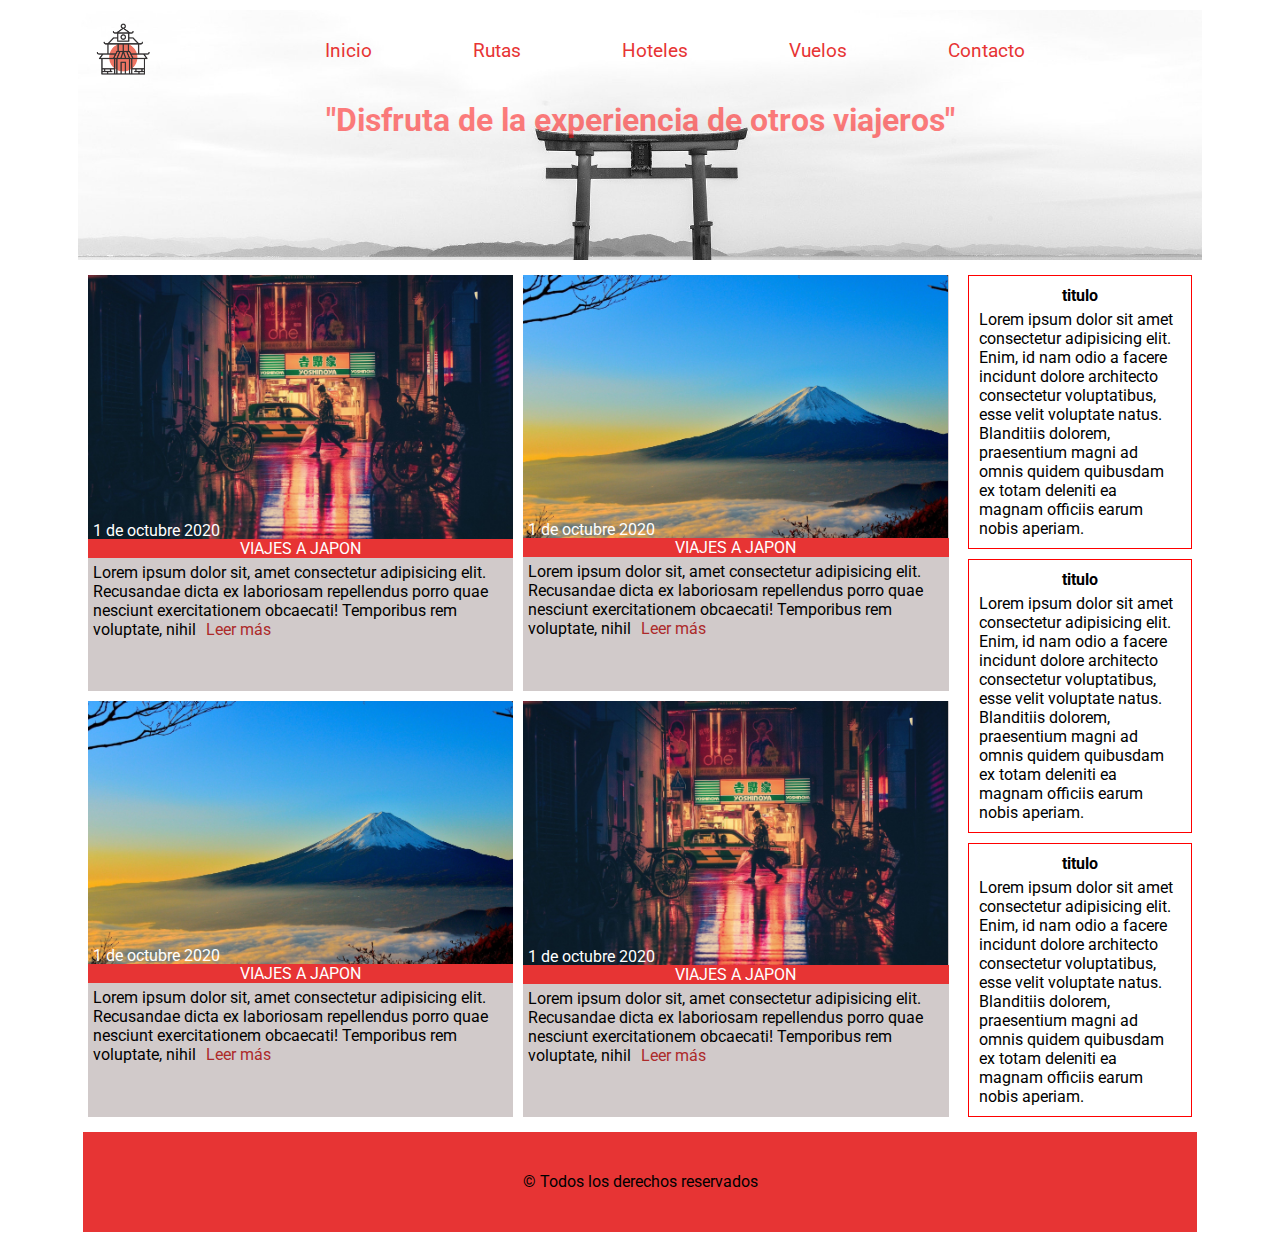
<file: wireframe_FLEX_LAYOUT(ejercicios1-5)/index.html>
<!DOCTYPE html>
<html lang="en">

<head>
    <meta charset="UTF-8">
    <meta name="viewport" content="width=device-width, initial-scale=1, maximum-scale=2">
    <link rel="stylesheet" href="https://use.fontawesome.com/releases/v5.8.1/css/all.css"
        integrity="sha384-50oBUHEmvpQ+1lW4y57PTFmhCaXp0ML5d60M1M7uH2+nqUivzIebhndOJK28anvf" crossorigin="anonymous">
    <link rel="preconnect" href="https://fonts.gstatic.com">
    <link href="https://fonts.googleapis.com/css2?family=Roboto:wght@100&display=swap" rel="stylesheet">
    <link rel="stylesheet" href="style.css">
    <title>Wireframe Flex Layout - IT Academy</title>
</head>

<body>
    <div class="container">
        <header>
            <div class="nav">
                <div class="logo"><img src="img/logo.png" alt=""></div>
                <div class="nav-menu">
                    <a href="#"><i class="fas fa-home"></i>Inicio</a>
                    <a href="#"><i class="fas fa-map-signs"></i>Rutas</a>
                    <a href="#"><i class="fas fa-hotel"></i>Hoteles</a>
                    <a href="#"><i class="fas fa-plane-departure"></i>Vuelos</a>
                    <a href="#"><i class="far fa-envelope"></i>Contacto</a>
                </div>
                <div class="social">
                    <i class="fab fa-facebook-square"></i>
                    <i class="fab fa-instagram"></i>
                </div>
            </div>
            <div class="principal">
                <div class="texto">
                    <h1>"Disfruta de la experiencia de otros viajeros"</h1>
                </div>
            </div>
        </header>
        <section class="section">
            <div class="articles">
                <article class="article">
                    <img class="fotojapon" src="img/japon2.jpg" alt="foto de un lugar en japon" />
                    <p class="fecha">1 de octubre 2020</p>
                    <p class="titulofoto">VIAJES A JAPON</p>
                    <div class="descripcion">
                        <p>Lorem ipsum dolor sit, amet consectetur adipisicing elit. Recusandae dicta ex laboriosam
                            repellendus porro quae nesciunt exercitationem obcaecati! Temporibus rem voluptate, nihil<a
                                href="#">Leer
                                más</a> </p>
                    </div>
                </article>
                <article class="article">
                    <img class="fotojapon" src="img/japon4.jpg" alt="foto de un lugar en japon" />
                    <p class="fecha">1 de octubre 2020</p>
                    <p class="titulofoto">VIAJES A JAPON</p>
                    <div class="descripcion">
                        <p>Lorem ipsum dolor sit, amet consectetur adipisicing elit. Recusandae dicta ex laboriosam
                            repellendus porro quae nesciunt exercitationem obcaecati! Temporibus rem voluptate, nihil<a
                                href="#">Leer
                                más</a> </p>
                    </div>
                </article>
                <article class="article">
                    <img class="fotojapon" src="img/japon4.jpg" alt="foto de un lugar en japon" />
                    <p class="fecha">1 de octubre 2020</p>
                    <p class="titulofoto">VIAJES A JAPON</p>

                    <div class="descripcion">
                        <p>Lorem ipsum dolor sit, amet consectetur adipisicing elit. Recusandae dicta ex laboriosam
                            repellendus porro quae nesciunt exercitationem obcaecati! Temporibus rem voluptate, nihil<a
                                href="#">Leer
                                más</a> </p>
                    </div>
                </article>
                <article class="article">
                    <img class="fotojapon" src="img/japon2.jpg" alt="foto de un lugar en japon" />
                    <p class="fecha">1 de octubre 2020</p>
                    <p class="titulofoto">VIAJES A JAPON</p>
                    <div class="descripcion">
                        <p>Lorem ipsum dolor sit, amet consectetur adipisicing elit. Recusandae dicta ex laboriosam
                            repellendus porro quae nesciunt exercitationem obcaecati! Temporibus rem voluptate, nihil<a
                                href="#">Leer
                                más</a> </p>
                    </div>
                </article>
            </div>
            <aside>
                <div class="aside-article">
                    <h4>titulo</h4>
                    <p>Lorem ipsum dolor sit amet consectetur adipisicing elit. Enim, id nam odio a facere incidunt
                        dolore architecto consectetur voluptatibus, esse velit voluptate natus. Blanditiis dolorem,
                        praesentium magni ad omnis quidem quibusdam ex totam deleniti ea magnam officiis earum nobis
                        aperiam.</p>
                </div>
                <div class="aside-article">
                    <h4>titulo</h4>
                    <p>Lorem ipsum dolor sit amet consectetur adipisicing elit. Enim, id nam odio a facere incidunt
                        dolore architecto consectetur voluptatibus, esse velit voluptate natus. Blanditiis dolorem,
                        praesentium magni ad omnis quidem quibusdam ex totam deleniti ea magnam officiis earum nobis
                        aperiam.</p>
                </div>
                <div class="aside-article">
                    <h4>titulo</h4>
                    <p>Lorem ipsum dolor sit amet consectetur adipisicing elit. Enim, id nam odio a facere incidunt
                        dolore architecto consectetur voluptatibus, esse velit voluptate natus. Blanditiis dolorem,
                        praesentium magni ad omnis quidem quibusdam ex totam deleniti ea magnam officiis earum nobis
                        aperiam.</p>
                </div>
            </aside>
        </section>
        <footer>
            <div class="contenido-footer">
                <p>&copy Todos los derechos reservados</p>
            </div>
        </footer>
    </div>
</body>

</html>
</file>
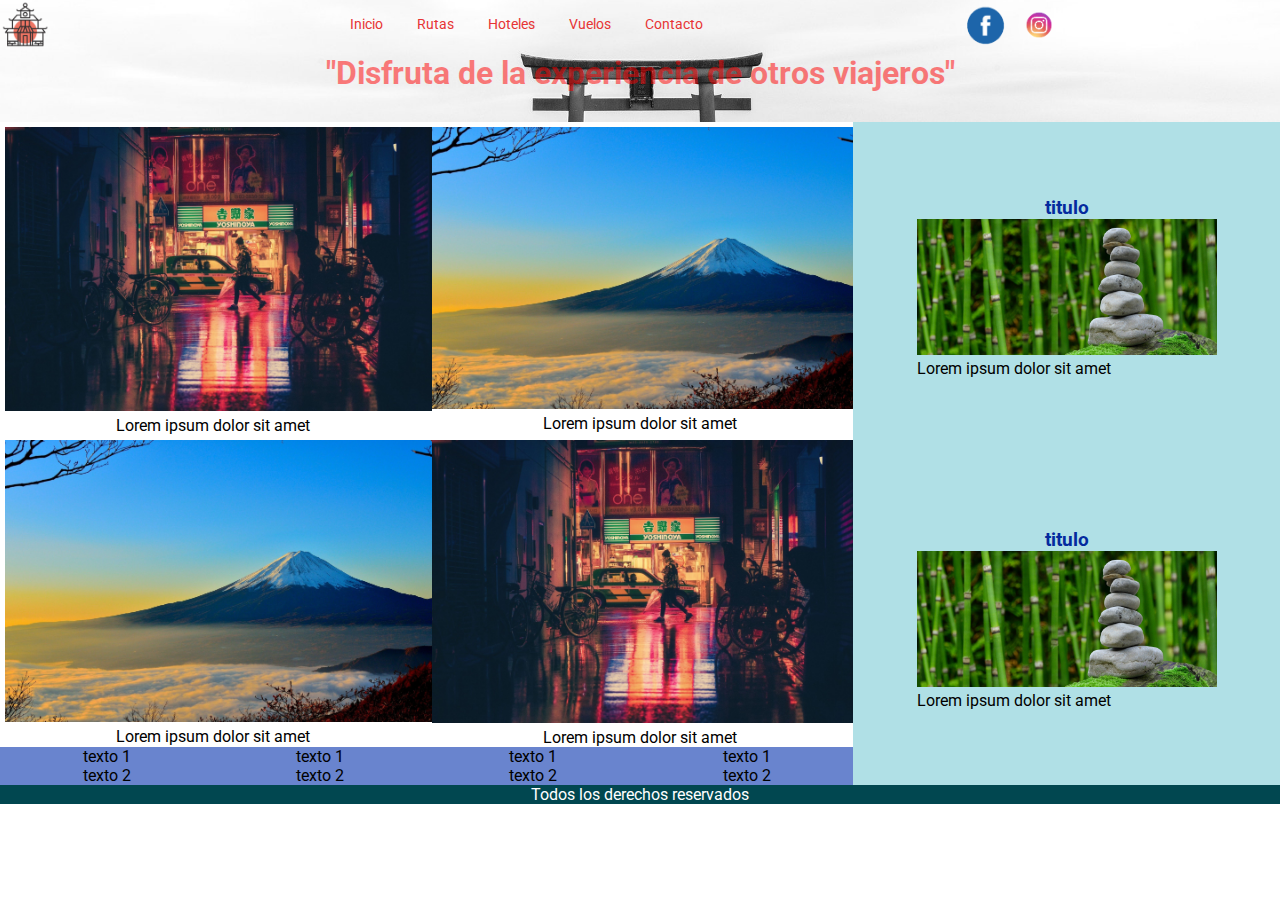
<file: wireframe_GRID(ejercicio6)/index2.html>
<!DOCTYPE html>
<html lang="en">

<head>
    <meta charset="UTF-8">
    <meta name="viewport" content="width=device-width, initial-scale=1, maximum-scale=2">
    <link rel="preconnect" href="https://fonts.gstatic.com">
    <link href="https://fonts.googleapis.com/css2?family=Roboto:wght@100&display=swap" rel="stylesheet">
    <link rel="stylesheet" href="style2.css">
    <title>Wireframe Grid Layout - IT Academy</title>
</head>

<body>
    <div class="container">
        <header class="header">
            <div class="nav">
                <div class="logo"><img src="img/logo.png" alt=""></div>
                <div class="nav-menu">
                    <a href="#">Inicio</a>
                    <a href="#">Rutas</a>
                    <a href="#">Hoteles</a>
                    <a href="#">Vuelos</a>
                    <a href="#">Contacto</a>
                </div>
                <div class="social">
                    <img src="img/logo-facebook.png" alt="logo de facebook">
                    <img src="img/logo-instagram.png" alt="logo de instagram">
                </div>
            </div>
            <div class="principal">
                <div class="texto">
                    <h1>"Disfruta de la experiencia de otros viajeros"</h1>
                </div>
            </div>
        </header>

        <section class="main-container">
            <div class="articles">
                <article class="article">
                    <img class="fotojapon" src="img/japon2.jpg" alt="foto de un lugar en japon" />
                    <div class="descripcion">
                        <p>Lorem ipsum dolor sit amet</p>

                    </div>
                </article>

                <article class="article">
                    <img class="fotojapon" src="img/japon4.jpg" alt="foto de un lugar en japon" />
                    <div class="descripcion">
                        <p>Lorem ipsum dolor sit amet</p>

                    </div>
                </article>

                <article class="article">
                    <img class="fotojapon" src="img/japon4.jpg" alt="foto de un lugar en japon" />
                    <div class="descripcion">
                        <p>Lorem ipsum dolor sit amet</p>

                    </div>
                </article>

                <article class="article">
                    <img class="fotojapon" src="img/japon2.jpg" alt="foto de un lugar en japon" />
                    <div class="descripcion">
                        <p>Lorem ipsum dolor sit amet</p>

                    </div>

                </article>

                <article class="articleL">
                    <div class="enlaces">
                        <ul>
                            <li>texto 1</li>
                            <li>texto 2</li>
                        </ul>
                    </div>
                    <div class="enlaces">
                        <ul>
                            <li>texto 1</li>
                            <li>texto 2</li>
                        </ul>
                    </div>
                    <div class="enlaces">
                        <ul>
                            <li>texto 1</li>
                            <li>texto 2</li>
                        </ul>
                    </div>
                    <div class="enlaces">
                        <ul>
                            <li>texto 1</li>
                            <li>texto 2</li>
                        </ul>
                    </div>
                </article>




            </div>






            <aside class="aside-container">
                <div class="aside-article">
                    <h3>titulo</h3>
                    <img src="img/japon1.jpg" alt="">
                    <div class="descripcion">
                        <p>Lorem ipsum dolor sit amet</p>

                    </div>
                </div>
                <div class="aside-article">
                    <h3>titulo</h3>
                    <img src="img/japon1.jpg" alt="">
                    <div class="descripcion">
                        <p>Lorem ipsum dolor sit amet</p>

                    </div>
                </div>
            </aside>

        </section>


        <footer>
            <div class="contenido-footer">
                <p>Todos los derechos reservados</p>
            </div>
        </footer>

    </div>
</body>

</html>
</file>
<file: wireframe_FLEX_LAYOUT(ejercicios1-5)/style.css>
*{
    box-sizing: border-box;
    margin:5px;
    padding: 0px;
    font-family: 'Roboto', sans-serif;
}

.container{
    width: 90%;
    margin: 0 auto;
}

/*  HEADER  */

header{
    background:url('img/cabecera_fondo.jpg');
    background-repeat:no-repeat;
    background-size:cover;
    background-position:center;
    height: 250px;
} 

.nav{
    display: flex;
    align-items:center;   
}

.logo{
    flex: 1 auto; 
}

.logo img{
    width: 60px;
}

.nav-menu{
    flex: 4 auto;
    display: flex;
    align-items:center;
    justify-content:space-around;
    flex-wrap: wrap;
}

.nav-menu a{
    text-decoration: none;
    font-size: 1.2em;
    color: rgb(231, 52, 52);
}

.nav-menu a:hover{
    border-bottom:1px solid red;
}

.social{
    flex: 1 auto;
    display: flex;
    flex-direction: column;
    align-items:center;
    justify-content:space-around;
}

.social i{
font-size: 1.8em;
}

.texto{
    display: flex;
    justify-content: space-around;
    align-items: center;
}

.texto h1{
    color: red;
    opacity: 0.5;
}

/* EL CONTENIDO */

.section{
    display: flex;
}

.articles{
    flex: 3 1 auto;
    display: flex;
    flex-wrap: wrap;
    justify-content: space-around;
}

.article{
    flex: 1 1 auto;
    width: 40%;
    justify-content: space-around;
    background-color: #d1caca;
}
.article a{
    text-decoration: none;
    color: rgb(173, 42, 42);
    margin: 10px;
}
.article:hover{
    opacity: 0.9;
}


.fotojapon{
    max-width: 100%;
    vertical-align:top;
    margin: 0;
}

.article .fecha{
    position: absolute;
    color: white;
    margin-top: -37px;
}


.article .titulofoto{
    margin: 0;
    position: relative;
    background-color: rgb(231, 52, 52);
    color: white;
    margin-top: -19px;
    text-align: center;
}
.descripcion{
    margin:0;
    color: black;
}
.descripcion p,
.contenido-footer p{
    font-size: 1em;
}





/* ASIDE */


aside{
    flex: 2 auto;
    display: flex;
    flex-direction: column;
    justify-content: space-around;
}
.aside-article{
    border: 1px solid red;
    height: 33%;
    padding: 5px;
}
.aside-article h4{
   text-align: center;
}


/* FOOTER */


footer p{
    text-align: center;
}

.contenido-footer{
    background-color: rgb(231, 52, 52);
    line-height: 100px;
}


/* MEDIAQUERIES */
@media all and (max-width: 800px){
    .section{
        display: block;
    }
}
</file>
<file: wireframe_GRID(ejercicio6)/style2.css>
*{
    box-sizing: border-box;
    margin: 0;
    padding: 0;
    font-family: 'Roboto', sans-serif;
}


/* nombrar los elementos */

.header{
    grid-area:header;
}
.main-container{
    grid-area:main;
}

.footer-container{
    grid-area:footer;
}
.nav{
    grid-area: nav;
}


/* HEADER */

header{
    background:url('img/cabecera_fondo.jpg');
    background-repeat:no-repeat;
    background-size:cover;
    background-position:center;
    padding-bottom: 30px;
} 
.nav{
    display: grid;
    grid-template-columns: 1fr 2fr 1fr;
}
.nav-menu a{
    text-decoration: none;
    font-size: 0.9em;
    color: rgb(231, 52, 52);
    margin-left: 30px;
    line-height: 50px;
}
.nav-menu a:hover{
    border-bottom: 1px solid black;
}
.texto h1{
    color: red;
    opacity: 0.5;
    text-align: center;
}

.nav img{
    width: 50px;
}

/* MAIN */
.fotojapon{
    max-width: 100%;
    vertical-align:top;
    margin: 0;
}
.main-container{
    display: grid;
    grid-template-columns: 2fr 1fr;
    grid-template-rows: 2fr;
}


.articles{
    display: grid;
    grid-template-columns: 1fr 1fr;
    grid-template-rows: 1fr 1fr;
}
.article{
    text-align: center;
}
.article img{
    margin: 5px;
}

.article:hover{
    opacity: 0.5;
}




/* articulos -- parte de abajo */
.articleL{
    display: grid;
    grid-column-start: 1;
    grid-column-end: 3;
    text-align: center;
    display: flex;
    justify-content: space-around;
    align-items: center;
    background-color: rgb(105, 132, 206);
}
.articleL ul li{
    list-style: none;
}

/* ASIDE */

.aside-container{
    background-color: powderblue;
    display: flex;
    flex-direction: column;
    align-items: center;
    justify-content: space-around;
}

.aside-article img{
    width: 300px;
    
    }
    .aside-article h3{
        text-align: center;
        color: rgb(4, 42, 158);
    }
    


/* FOOTER */

.contenido-footer{
    text-align: center;
}

footer{
    background-color: rgb(1, 71, 80);
    color: white;
}


/* RESPONSIVE */

@media all and (max-width: 800px){
    .main-container{
        display: grid;
        grid-template-columns: 1fr;
        grid-template-rows: 3fr;
    }
}

@media all and (max-width: 600px){
    .articles{
        display: flex;
        flex-direction: column;
}
</file>
